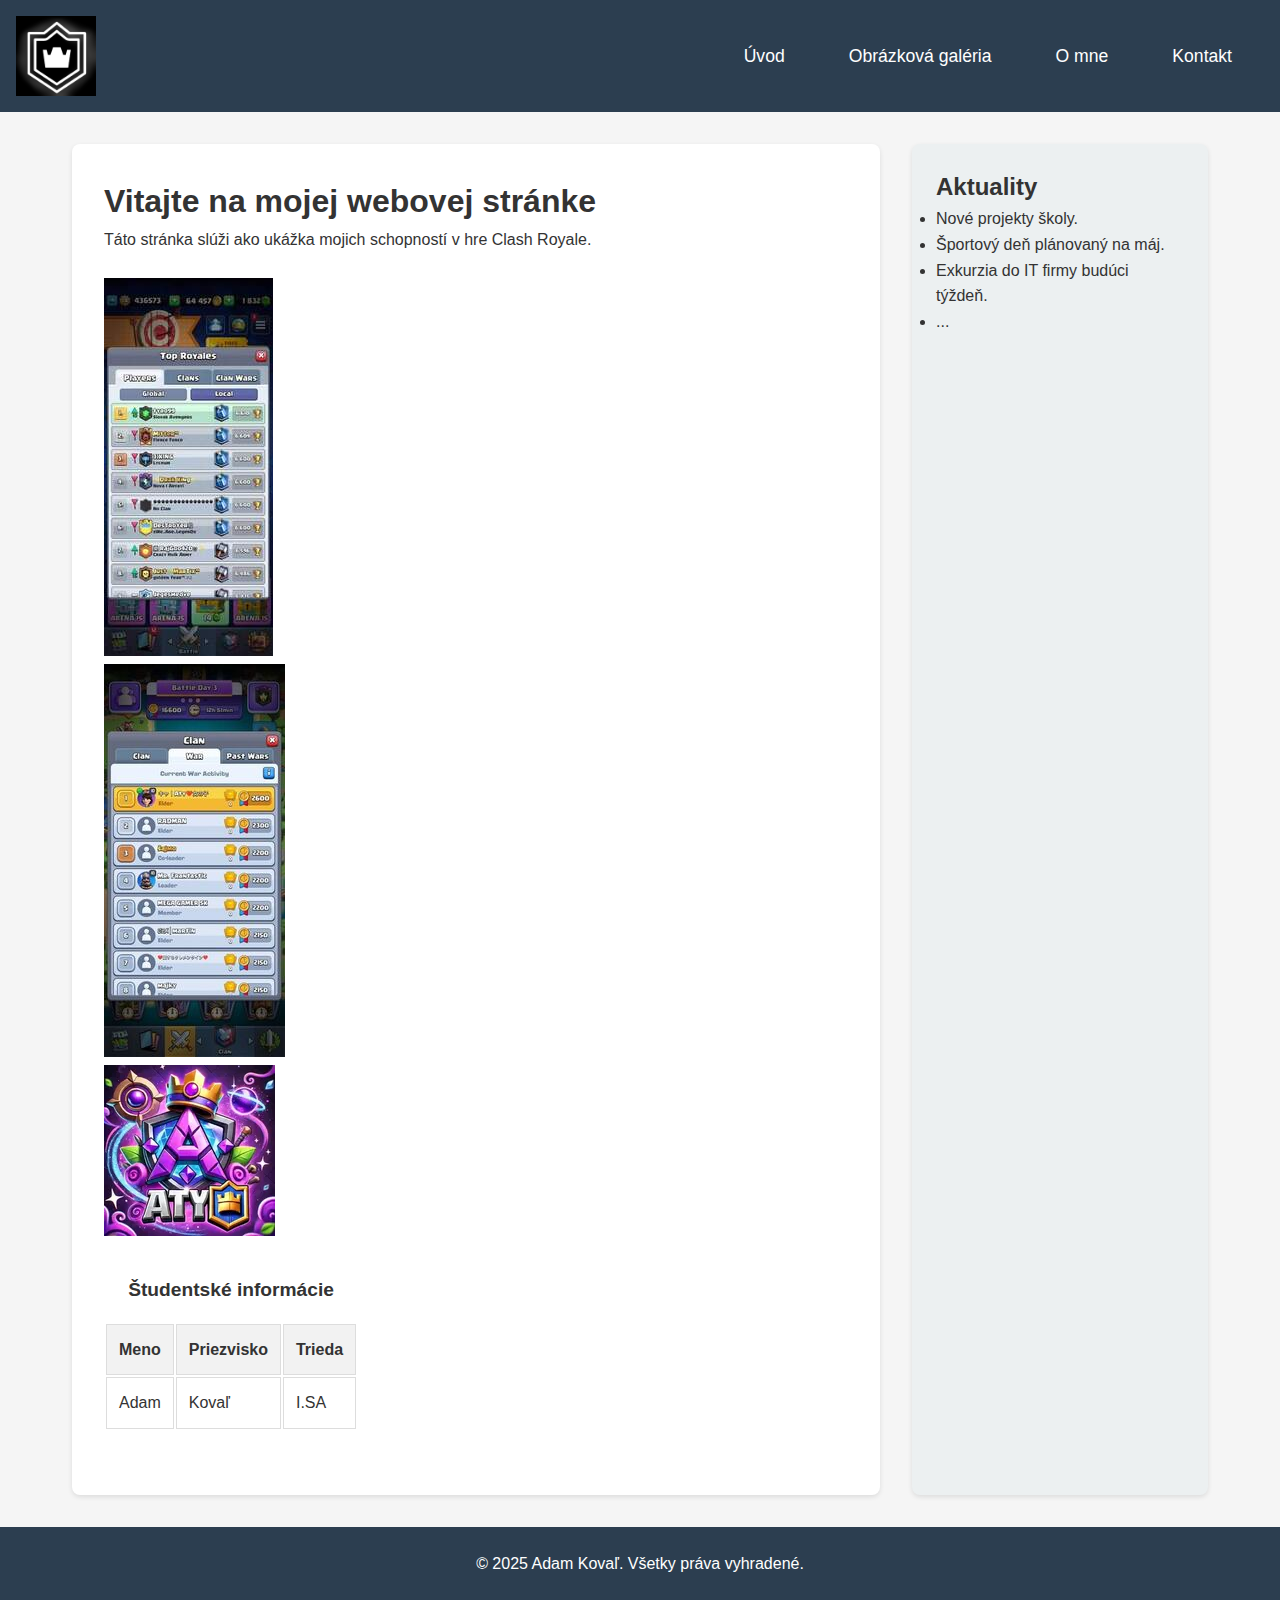
<file: index.html>
<!DOCTYPE html>
<html lang="sk">
<head>
    <meta charset="UTF-8">
    <meta name="viewport" content="width=device-width, initial-scale=1.0">
    <title>Úvod | Webová stránka</title>
    <link rel="stylesheet" href="styles.css">
    <script src="https://code.jquery.com/jquery-3.6.0.min.js"></script>
    <script src="script.js"></script>
</head>
<body>
    <!-- Header -->
    <header>
        <div class="logo">
            <a href="index.html"><img src="logo.jpg" alt="Logo stránky" title="Domov"></a>
        </div>
        <button class="menu-toggle">☰</button>
        <nav class="menu">
            <ul>
                <li><a href="index.html">Úvod</a></li>
                <li><a href="galeria.html">Obrázková galéria</a></li>
                <li><a href="onas.html">O mne</a></li>
                <li><a href="kontakt.html">Kontakt</a></li>
            </ul>
        </nav>
    </header>

    <div class="container">
        <div class="main-content">
            <h1>Vitajte na mojej webovej stránke</h1>
            <p class="uvod-text">Táto stránka slúži ako ukážka mojich schopností v hre Clash Royale.    </p>
            <br>
            
            <div class="slider">
                <div class="slide active">
                    <img src="slide1.jpg" alt="screenshot1">
                </div>
                <div class="slide">
                    <img src="slide2.jpg" alt="screenshot2">
                </div>
                <div class="slide">
                    <img src="slide3.webp" alt="screenshot3">
                </div>
            </div>

            <div class="tabulka">
                <table>
                    <caption>Študentské informácie</caption>
                    <tr>
                        <th>Meno</th>
                        <th>Priezvisko</th>
                        <th>Trieda</th>
                    </tr>
                    <tr>
                        <td>Adam</td>
                        <td>Kovaľ</td>
                        <td>I.SA</td>
                    </tr>
                </table>
            </div>   
        </div>

        <aside class="sidebar">
            <h2>Aktuality</h2>
            <ul>
                <li>Nové projekty školy.</li>
                <li>Športový deň plánovaný na máj.</li>
                <li>Exkurzia do IT firmy budúci týždeň.</li>
                <li>...</li>
            </ul>
        </aside>
    </div>

    <footer>
        <p>&copy; 2025 Adam Kovaľ. Všetky práva vyhradené.</p>
    </footer>
</body>
</html>
</file>
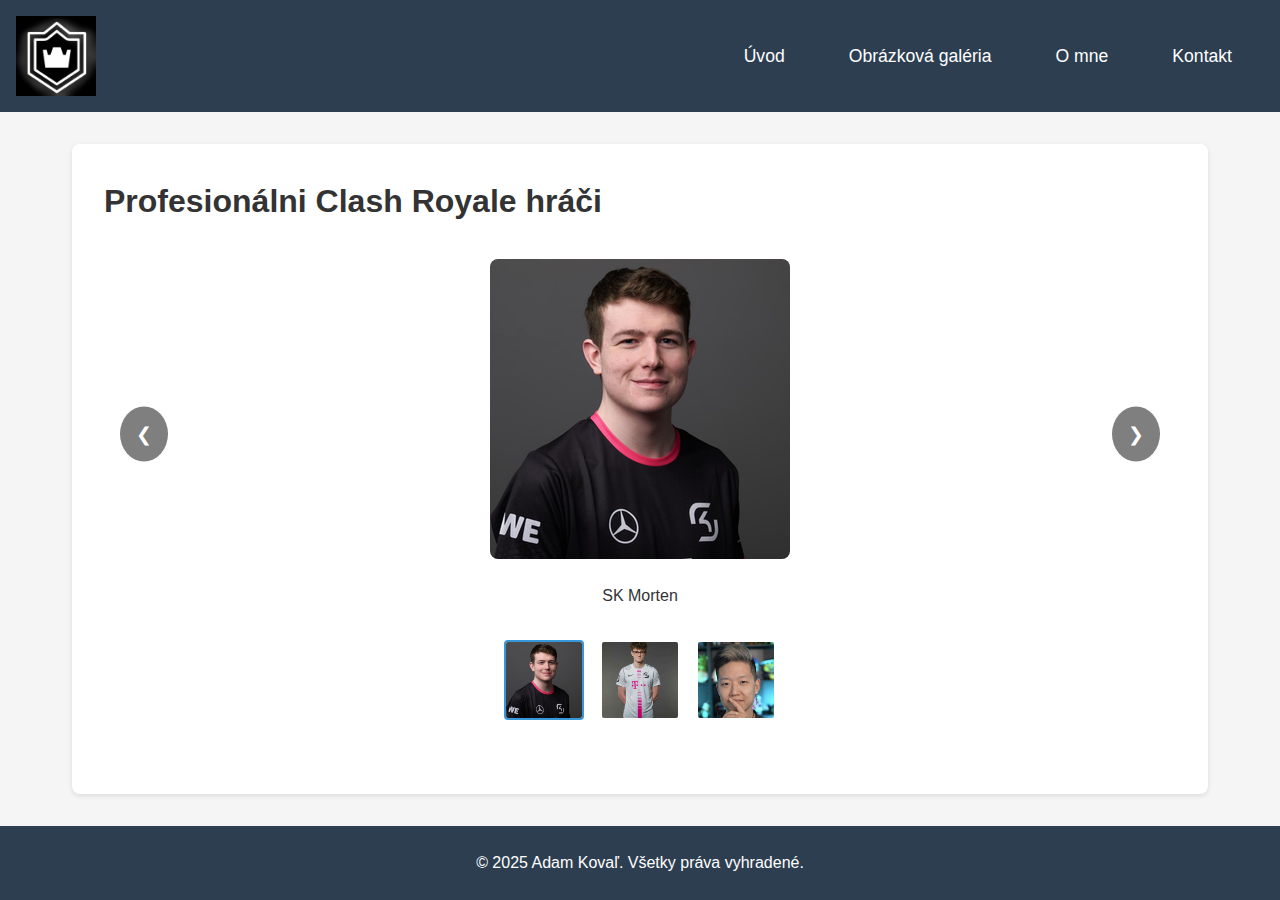
<file: galeria.html>
<!DOCTYPE html>
<html lang="sk">
<head>
    <meta charset="UTF-8">
    <meta name="viewport" content="width=device-width, initial-scale=1.0">
    <title>Galéria | Webová stránka</title>
    <link rel="stylesheet" href="styles.css">
    <script src="https://code.jquery.com/jquery-3.6.0.min.js"></script>
    <script src="script.js"></script>
</head>
<body>
    <header>
        <div class="logo">
            <a href="index.html"><img src="logo.jpg" alt="Logo stránky" title="Domov"></a>
        </div>
        <button class="menu-toggle">☰</button>
        <nav class="menu">
            <ul>
                <li><a href="index.html">Úvod</a></li>
                <li><a href="galeria.html">Obrázková galéria</a></li>
                <li><a href="onas.html">O mne</a></li>
                <li><a href="kontakt.html">Kontakt</a></li>
            </ul>
        </nav>
    </header>

    <div class="container">
        <div class="main-content">
            <h1>Profesionálni Clash Royale hráči</h1>
            
            <div class="gallery-slider">
                <div class="gallery-slide active">
                    <img src="morten.png" alt="SK Morten" loading="lazy">
                    <p class="menaHracov">SK Morten</p>
                </div>
                <div class="gallery-slide">
                    <img src="xopxsam.png" alt="SK xopxsam" loading="lazy">
                    <p class="menaHracov">SK xopxsam</p>
                </div>
                <div class="gallery-slide">
                    <img src="ojgaming.png" alt="Orange Juice Gaming" loading="lazy">
                    <p class="menaHracov">Orange Juice Gaming</p>
                </div>
                <button class="slider-prev">❮</button>
                <button class="slider-next">❯</button>
            </div>
            
            <div class="thumbnail-container">
                <div class="thumbnail active" data-index="0">
                    <img src="morten.png" alt="SK Morten thumbnail">
                </div>
                <div class="thumbnail" data-index="1">
                    <img src="xopxsam.png" alt="SK xopxsam thumbnail">
                </div>
                <div class="thumbnail" data-index="2">
                    <img src="ojgaming.png" alt="Orange Juice Gaming thumbnail">
                </div>
            </div>
        </div>
    </div>

    <footer>
        <p>&copy; 2025 Adam Kovaľ. Všetky práva vyhradené.</p>
    </footer>
</body>
</html>
</file>
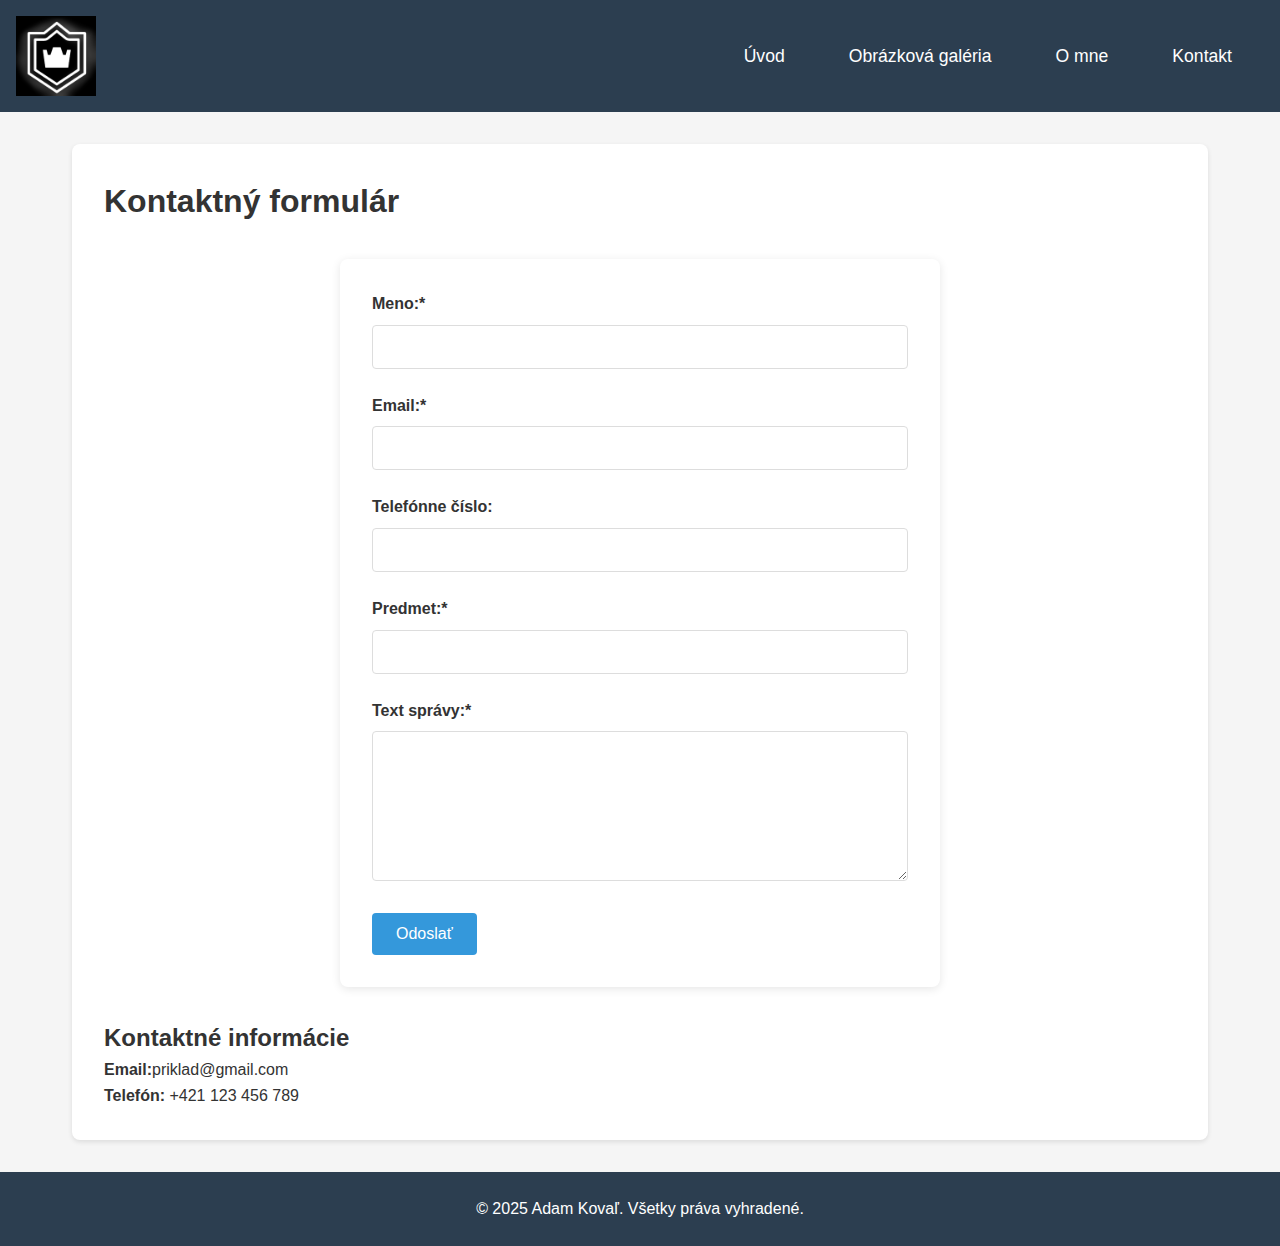
<file: kontakt.html>
<!DOCTYPE html>
<html lang="sk">
<head>
    <meta charset="UTF-8">
    <meta name="viewport" content="width=device-width, initial-scale=1.0">
    <title>Kontakt | Webová stránka</title>
    <link rel="stylesheet" href="styles.css">
    <script src="https://code.jquery.com/jquery-3.6.0.min.js"></script>
    <script src="script.js"></script>
</head>
<body>
    <header>
        <div class="logo">
            <a href="index.html"><img src="logo.jpg" alt="Logo stránky" title="Domov"></a>
        </div>
        <button class="menu-toggle">☰</button>
        <nav class="menu">
            <ul>
                <li><a href="index.html">Úvod</a></li>
                <li><a href="galeria.html">Obrázková galéria</a></li>
                <li><a href="onas.html">O mne</a></li>
                <li><a href="kontakt.html">Kontakt</a></li>
            </ul>
        </nav>
    </header>

    <div class="container">
        <div class="main-content">
            <h1>Kontaktný formulár</h1>
            
            <div class="form-container">
                <form id="contactForm" action="#" method="post">
                    <div class="form-group">
                        <label for="meno">Meno:*</label>
                        <input type="text" id="meno" name="meno" minlength="5" maxlength="128" required>
                        <span class="error-message" id="meno-error"></span>
                    </div>
                    
                    <div class="form-group">
                        <label for="email">Email:*</label>
                        <input type="email" id="email" name="email" maxlength="256" required>
                        <span class="error-message" id="email-error"></span>
                    </div>
                    
                    <div class="form-group">
                        <label for="telefon">Telefónne číslo:</label>
                        <input type="tel" id="telefon" name="telefon" minlength="7">
                        <span class="error-message" id="telefon-error"></span>
                    </div>
                    
                    <div class="form-group">
                        <label for="predmet">Predmet:*</label>
                        <input type="text" id="predmet" name="predmet" minlength="3" maxlength="128" required>
                        <span class="error-message" id="predmet-error"></span>
                    </div>
                    
                    <div class="form-group">
                        <label for="sprava">Text správy:*</label>
                        <textarea id="sprava" name="sprava" minlength="5" required></textarea>
                        <span class="error-message" id="sprava-error"></span>
                    </div>
                    
                    <button type="submit">Odoslať</button>
                </form>
            </div>
            
            <div class="contact-info">
                <h2>Kontaktné informácie</h2>
                <p><strong>Email:</strong>priklad@gmail.com</p>
                <p><strong>Telefón:</strong> +421 123 456 789</p>
            </div>
        </div>
    </div>

    <footer>
        <p>&copy; 2025 Adam Kovaľ. Všetky práva vyhradené.</p>
    </footer>
</body>
</html>
</file>
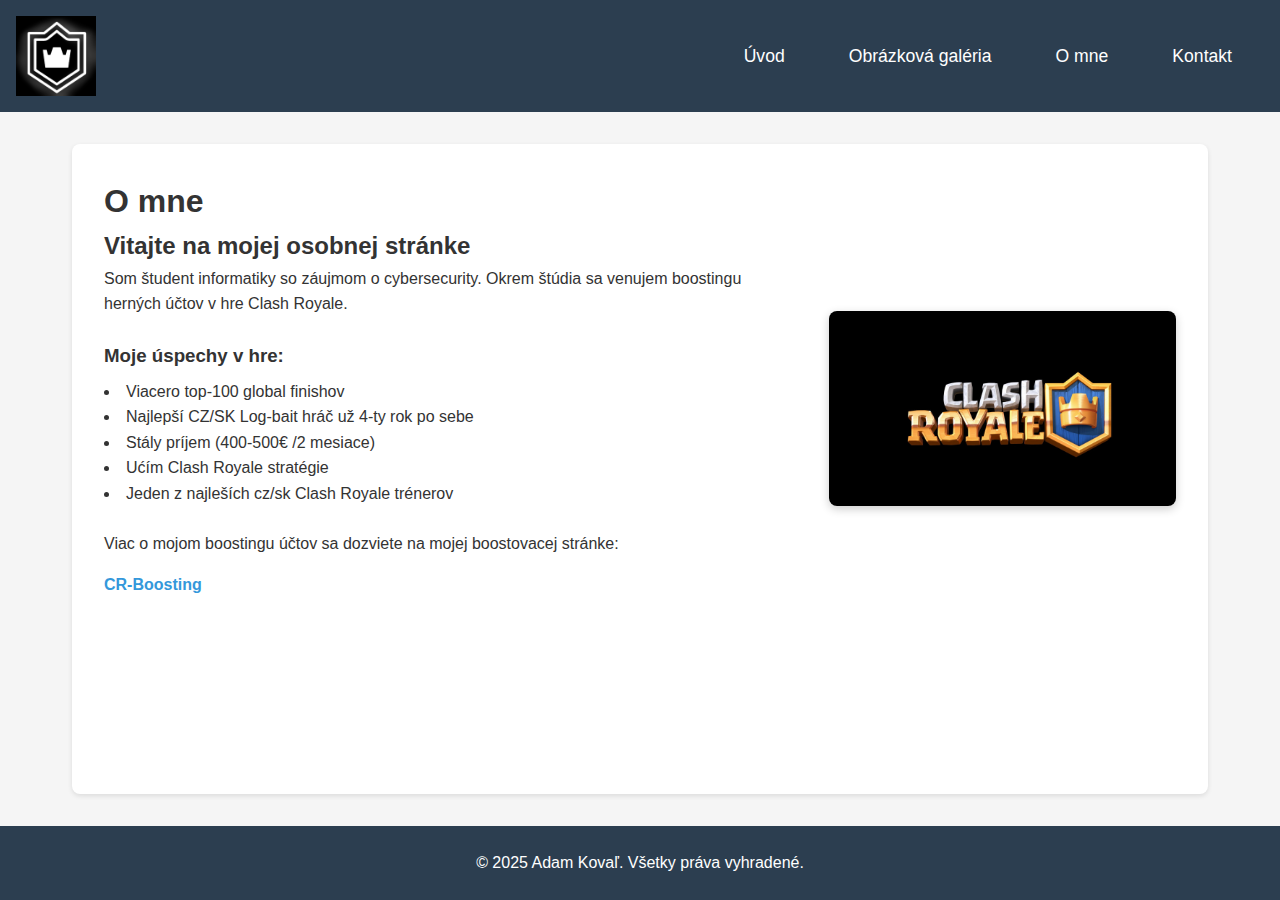
<file: onas.html>
<!DOCTYPE html>
<html lang="sk">
<head>
    <meta charset="UTF-8">
    <meta name="viewport" content="width=device-width, initial-scale=1.0">
    <title>O mne | Webová stránka</title>
    <link rel="stylesheet" href="styles.css">
    <script src="https://code.jquery.com/jquery-3.6.0.min.js"></script>
    <script src="script.js"></script>
</head>
<body>
    <header>
        <div class="logo">
            <a href="index.html"><img src="logo.jpg" alt="Logo stránky" title="Domov"></a>
        </div>
        <button class="menu-toggle">☰</button>
        <nav class="menu">
            <ul>
                <li><a href="index.html">Úvod</a></li>
                <li><a href="galeria.html">Obrázková galéria</a></li>
                <li><a href="onas.html">O mne</a></li>
                <li><a href="kontakt.html">Kontakt</a></li>
            </ul>
        </nav>
    </header>

    <div class="container">
        <div class="main-content">
            <h1>O mne</h1>
            
            <div class="about-section">
                <div class="about-text">
                    <h2>Vitajte na mojej osobnej stránke</h2>
                    <p>Som študent informatiky so záujmom o cybersecurity. Okrem štúdia sa venujem boostingu herných účtov v hre Clash Royale.</p>
                    
                    <div class="skills">
                        <h3>Moje úspechy v hre:</h3>
                        <ul>
                            <li>Viacero top-100 global finishov</li>
                            <li>Najlepší CZ/SK Log-bait hráč už 4-ty rok po sebe</li>
                            <li>Stály príjem (400-500€ /2 mesiace)</li>
                            <li>Ućím Clash Royale stratégie</li>
                            <li>Jeden z najleších cz/sk Clash Royale trénerov</li>
                        </ul>
                    </div>
                    
                    <p class="mojlink">Viac o mojom boostingu účtov sa dozviete na mojej boostovacej stránke:</p>
                    <a href="https://atysk.github.io/CR-Boosting-web/" class="link" target="_blank" title="CR-Boosting">CR-Boosting</a>
                </div>
                
                <div class="about-image">
                    <img src="royale.jpg" alt="Clash Royale" loading="lazy">
                </div>
            </div>
        </div>
    </div>

    <footer>
        <p>&copy; 2025 Adam Kovaľ. Všetky práva vyhradené.</p>
    </footer>
</body>
</html>
</file>
<file: styles.css>
/* Base Styles */
* {
    box-sizing: border-box;
    margin: 0;
    padding: 0;
}

body {
    font-family: 'Segoe UI', Tahoma, Geneva, Verdana, sans-serif;
    line-height: 1.6;
    background-color: #f5f5f5;
    color: #333;
    display: flex;
    flex-direction: column;
    min-height: 100vh;
}

/* Header Styles */
header {
    background-color: #2c3e50;
    color: #fff;
    padding: 1rem;
    display: flex;
    justify-content: space-between;
    align-items: center;
    position: relative;
}

.logo img {
    width: 80px;
    height: auto;
    display: block;
}

.menu-toggle {
    display: none;
    background: none;
    border: none;
    color: white;
    font-size: 1.5rem;
    cursor: pointer;
    padding: 0.5rem;
}

.menu ul {
    display: flex;
    list-style: none;
}

.menu li {
    margin: 0 1rem;
}

.menu a {
    color: white;
    text-decoration: none;
    font-size: 1.1rem;
    padding: 0.5rem 1rem;
    transition: all 0.3s ease;
    border-radius: 4px;
}

.menu a:hover {
    background-color: #34495e;
}

/* Container Layout */
.container {
    display: flex;
    flex: 1;
    padding: 1rem;
    max-width: 1200px;
    margin: 0 auto;
    width: 100%;
}

.main-content {
    flex: 3;
    background-color: white;
    padding: 2rem;
    border-radius: 8px;
    box-shadow: 0 2px 5px rgba(0,0,0,0.1);
    margin: 1rem;
}

.sidebar {
    flex: 1;
    background-color: #ecf0f1;
    padding: 1.5rem;
    border-radius: 8px;
    box-shadow: 0 2px 5px rgba(0,0,0,0.1);
    margin: 1rem;
}

/* Table Styles */
.tabulka {
    width: 100%;
    border-collapse: collapse;
    margin: 2rem 0;
    font-size: 1rem;
}

.tabulka caption {
    font-weight: bold;
    margin-bottom: 1rem;
    font-size: 1.2rem;
}

.tabulka th, .tabulka td {
    border: 1px solid #ddd;
    padding: 0.75rem;
    text-align: left;
}

.tabulka th {
    background-color: #f2f2f2;
    font-weight: bold;
}

/* Form Styles */
.form-container {
    background-color: white;
    padding: 2rem;
    border-radius: 8px;
    box-shadow: 0 2px 10px rgba(0,0,0,0.1);
    margin: 2rem auto;
    max-width: 600px;
}

.form-group {
    margin-bottom: 1.5rem;
}

.form-group label {
    display: block;
    margin-bottom: 0.5rem;
    font-weight: bold;
}

.form-group input,
.form-group textarea {
    width: 100%;
    padding: 0.75rem;
    border: 1px solid #ddd;
    border-radius: 4px;
    font-size: 1rem;
}

.form-group textarea {
    min-height: 150px;
    resize: vertical;
}

.error-message {
    color: #e74c3c;
    font-size: 0.875rem;
    margin-top: 0.25rem;
    display: block;
}

button[type="submit"] {
    background-color: #3498db;
    color: white;
    border: none;
    padding: 0.75rem 1.5rem;
    font-size: 1rem;
    border-radius: 4px;
    cursor: pointer;
    transition: background-color 0.3s;
}

button[type="submit"]:hover {
    background-color: #2980b9;
}

/* Gallery Styles */
.gallery-slider {
    position: relative;
    margin: 2rem 0;
    overflow: hidden;
    border-radius: 8px;
}

.gallery-slide {
    display: none;
    text-align: center;
}

.gallery-slide.active {
    display: block;
}

.gallery-slide img {
    max-width: 100%;
    height: auto;
    border-radius: 8px;
    margin-bottom: 1rem;
}

.slider-prev, .slider-next {
    position: absolute;
    top: 50%;
    transform: translateY(-50%);
    background-color: rgba(0,0,0,0.5);
    color: white;
    border: none;
    padding: 1rem;
    cursor: pointer;
    border-radius: 50%;
    font-size: 1.2rem;
    z-index: 10;
}

.slider-prev {
    left: 1rem;
}

.slider-next {
    right: 1rem;
}

.thumbnail-container {
    display: flex;
    justify-content: center;
    gap: 1rem;
    margin-top: 1rem;
}

.thumbnail {
    width: 80px;
    height: 80px;
    border: 2px solid transparent;
    border-radius: 4px;
    overflow: hidden;
    cursor: pointer;
}

.thumbnail.active {
    border-color: #3498db;
}

.thumbnail img {
    width: 100%;
    height: 100%;
    object-fit: cover;
}

/* About Section */
.about-section {
    display: flex;
    flex-wrap: wrap;
    gap: 2rem;
    align-items: center;
}

.about-text {
    flex: 2;
    min-width: 300px;
}

.about-image {
    flex: 1;
    min-width: 250px;
    text-align: center;
}

.about-image img {
    max-width: 100%;
    border-radius: 8px;
    box-shadow: 0 3px 10px rgba(0,0,0,0.2);
}

.skills {
    margin: 1.5rem 0;
}

.skills ul {
    list-style-position: inside;
    margin-top: 0.5rem;
}

.link {
    display: inline-block;
    margin-top: 1rem;
    color: #3498db;
    text-decoration: none;
    font-weight: bold;
}

.link:hover {
    text-decoration: underline;
}

/* Footer */
footer {
    background-color: #2c3e50;
    color: white;
    text-align: center;
    padding: 1.5rem;
    margin-top: auto;
}

/* Responsive Design */
@media (max-width: 768px) {
    .container {
        flex-direction: column;
        padding: 0.5rem;
    }
    
    .main-content, .sidebar {
        margin: 0.5rem 0;
    }
    
    .menu-toggle {
        display: block;
    }
    
    .menu {
        position: absolute;
        top: 100%;
        left: 0;
        width: 100%;
        background-color: #2c3e50;
        flex-direction: column;
        align-items: center;
        padding: 1rem 0;
        display: none;
    }
    
    .menu.active {
        display: flex;
    }
    
    .menu ul {
        flex-direction: column;
        width: 100%;
    }
    
    .menu li {
        margin: 0.5rem 0;
        text-align: center;
    }
    
    .about-section {
        flex-direction: column;
    }
    
    .about-image {
        order: -1;
    }
}

@media (max-width: 480px) {
    .tabulka {
        font-size: 0.875rem;
    }
    
    .tabulka th, .tabulka td {
        padding: 0.5rem;
    }
    
    .thumbnail {
        width: 60px;
        height: 60px;
    }
}
</file>
